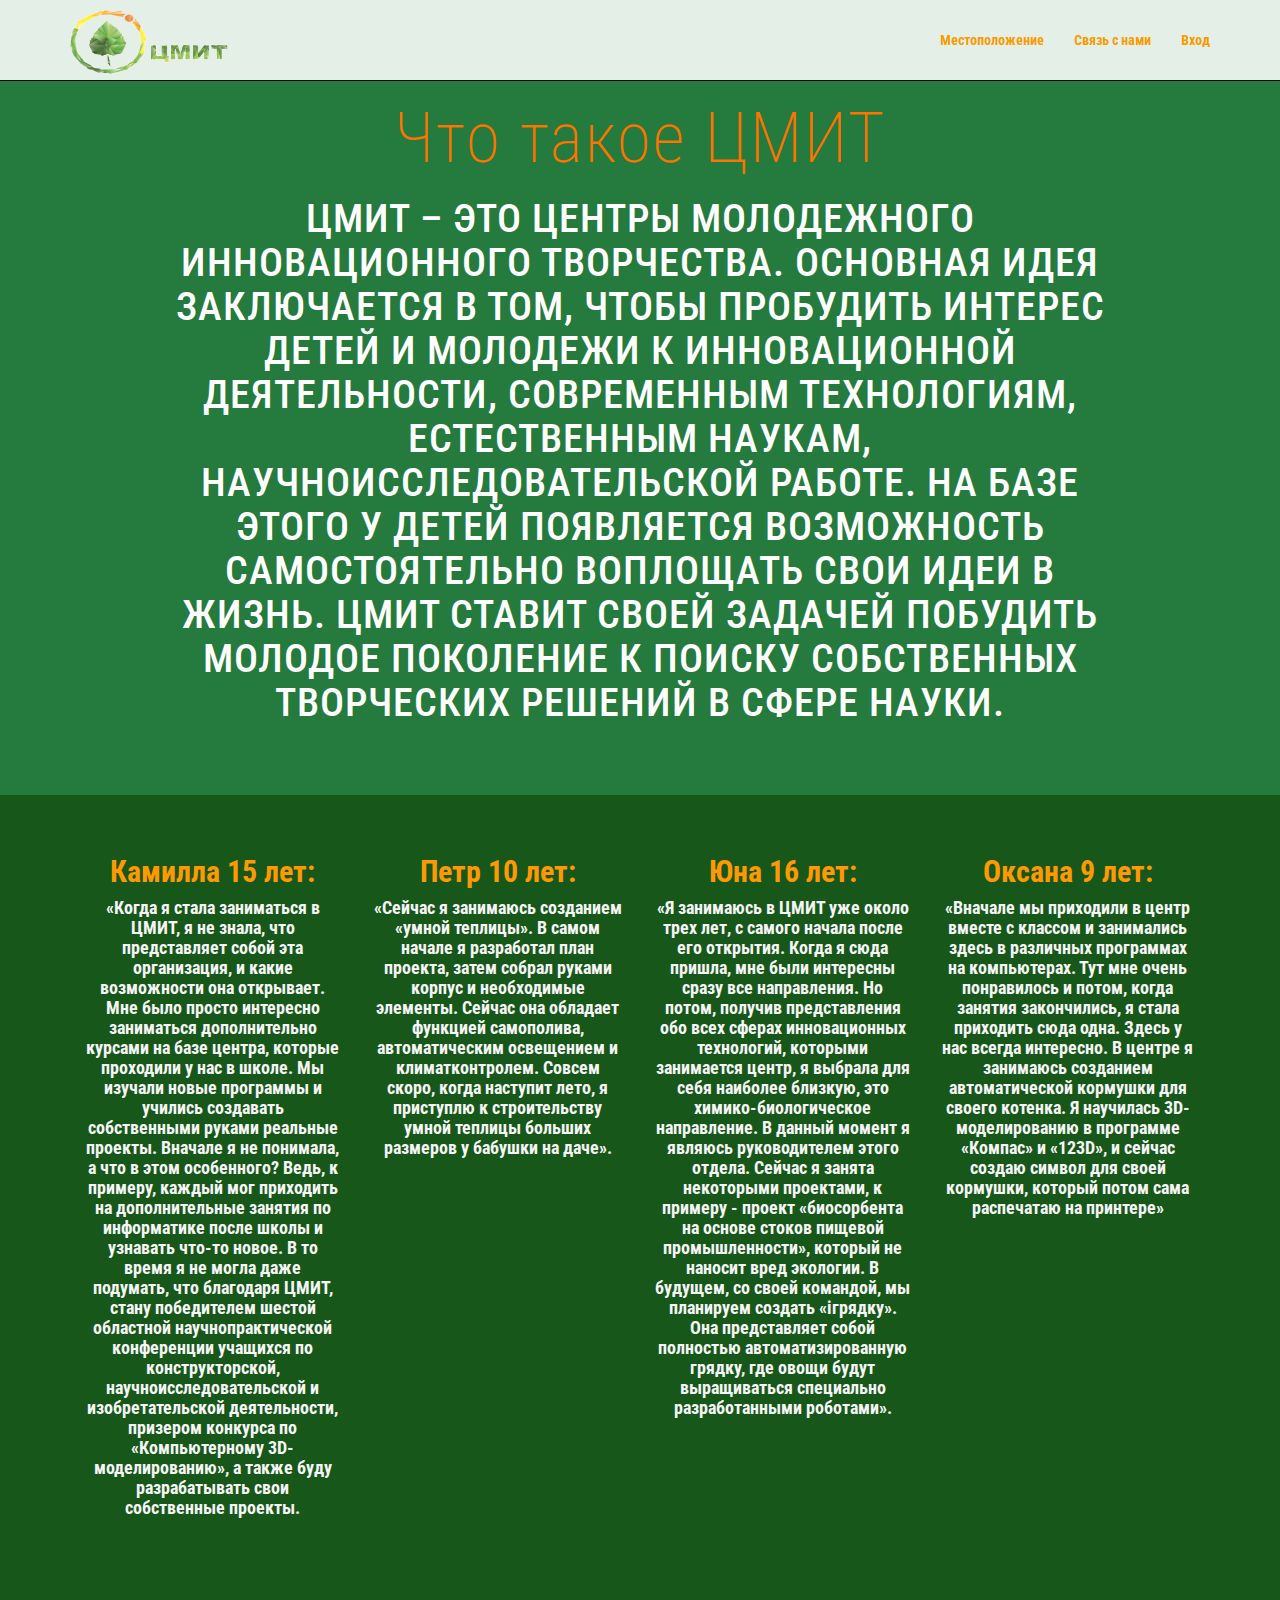
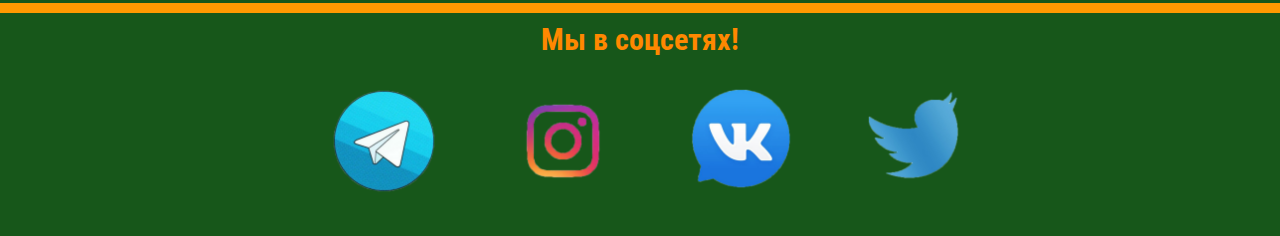
<file: sait/index.html>
<!DOCTYPE html>
<html lang="en">
  <head>
    <meta charset="UTF-8" />
    <meta http-equiv="X-UA-Compatible" content="IE=edge" />
    <meta name="viewport" content="width=device-width, initial-scale=1.0" />
    <link rel="stylesheet" href="" />
    <link rel="stylesheet" href="./CSS/bootstrap.css" />
    <link rel="stylesheet" href="./CSS/main.css" />
    <title>ЦМИТ</title>
  </head>
  <body>
    <div class="navbar navbar-inverse navbar-fixed-top">
      <div class="container">
        <div class="navbar-header">
          <button type="button" class="navbar-toggle" data-toggle="collapse" data-target=".navbar-collapse">
            <span class="icon-bar"></span>
            <span class="icon-bar"></span>
            <span class="icon-bar"></span>
          </button>
          <a class="navbar-brand" href="#">
            <img class="cmit" src="./images/cmit3.png" alt="" />
          </a>
        </div>
        <div class="navbar-collapse collapse">
          <ul class="nav navbar-nav navbar-right">
            <li><a href="./index2.html"><div class="tyt">Местоположение</div></a></li>
            <li><a href="#scroll-target"><div class="tyt2">Связь с нами</div></a></li>
            <li><a href="./index3.html"><div class="tyt3">Вход</div></a></li>
          </ul>
        </div>
      </div>
    </div>
    <div id="headerwrap">
      <div class="container">
        <div class="row centered">
          <div class="col-lg-10 col-lg-offset-1">
            <h1>
              Что такое ЦМИТ
            </h1>
            <h2>ЦМИТ – это центры молодежного инновационного творчества. Основная идея заключается в том, чтобы пробудить интерес детей и молодежи к инновационной деятельности, современным технологиям, естественным наукам, научноисследовательской работе. На базе этого у детей появляется возможность самостоятельно воплощать свои идеи в жизнь. ЦМИТ ставит своей задачей побудить молодое поколение к поиску собственных творческих решений в сфере науки.</h2>
          </div>
        </div>
      </div>
    </div>
    <div class="container w">
      <div class="rov centered">
        <div class="col-lg-3">
          <h4>Камилла 15 лет:</h4>
          <p>
            «Когда я стала заниматься в ЦМИТ, я не знала, что представляет собой эта организация, и какие возможности она открывает. Мне было просто интересно заниматься дополнительно курсами на базе центра, которые проходили у нас в школе. Мы изучали новые программы и учились создавать собственными руками реальные проекты. Вначале я не понимала, а что в этом особенного? Ведь, к примеру, каждый мог приходить на дополнительные занятия по информатике после школы и узнавать что-то новое. В то время я не могла даже подумать, что благодаря ЦМИТ, стану победителем шестой областной научнопрактической конференции учащихся по конструкторской, научноисследовательской и изобретательской деятельности, призером конкурса по «Компьютерному 3D-моделированию», а также буду разрабатывать свои собственные проекты. 
          </p>
        </div>
        <div class="col-lg-3">
          <h4>Петр 10 лет:</h4>
          <p>
            «Сейчас я занимаюсь созданием «умной теплицы». В самом начале я разработал план проекта, затем собрал руками корпус и необходимые элементы. Сейчас она обладает функцией самополива, автоматическим освещением и климатконтролем. Совсем скоро, когда наступит лето, я приступлю к строительству умной теплицы больших размеров у бабушки на даче». 
          </p>
        </div>
        <div class="col-lg-3">
          <h4>Юна 16 лет:</h4>
          <p>
            «Я занимаюсь в ЦМИТ уже около трех лет, с самого начала после его открытия. Когда я сюда пришла, мне были интересны сразу все направления. Но потом, получив представления обо всех сферах инновационных технологий, которыми занимается центр, я выбрала для себя наиболее близкую, это химико-биологическое направление. В данный момент я являюсь руководителем этого отдела. Сейчас я занята некоторыми проектами, к примеру - проект «биосорбента на основе стоков пищевой промышленности», который не наносит вред экологии. В будущем, со своей командой, мы планируем создать «iгрядку». Она представляет собой полностью автоматизированную грядку, где овощи будут выращиваться специально разработанными роботами».
          </p>
        </div>
        <div class="col-lg-3">
          <h4>Оксана 9 лет:</h4>
          <p>
            «Вначале мы приходили в центр вместе с классом и занимались здесь в различных программах на компьютерах. Тут мне очень понравилось и потом, когда занятия закончились, я стала приходить сюда одна. Здесь у нас всегда интересно. В центре я занимаюсь созданием автоматической кормушки для своего котенка. Я научилась 3D-моделированию в программе «Компас» и «123D», и сейчас создаю символ для своей кормушки, который потом сама распечатаю на принтере»
          </p>
        </div>
      </div>
    </div>
    <div id="scroll-target">
      <div class="container wb">
        <div class="row centered">
          <div class="col-lg-10 col-lg-offset-1">
            <h4>Мы в соцсетях!</h4>
          </div>
        </div>
        <div class="row centered">
          <div class="col-lg-12">
            <div class="container wbr">
              <a href="#"><img src="./images/t2.png" alt="" /></a>
              <a href="#"><img src="./images/inst2.png" alt="" /></a>
              <a href="#"><img src="./images/vk2.png" alt="" /></a>
              <a href="#"><img src="./images/tw2.png" alt="" /></a>
            </div>
          </div>
        </div>
      </div>
    </div>
    <script
      src="https://code.jquery.com/jquery-3.1.0.js"
      integrity="sha256-slogkvB1K3VOkzAI8QITxV3VzpOnkeNVsKvtkYLMjfk="
      crossorigin="anonymous"
    ></script>
    <script src="./js/bootstrap.min.js"></script>
  </body>
</html>
</file>
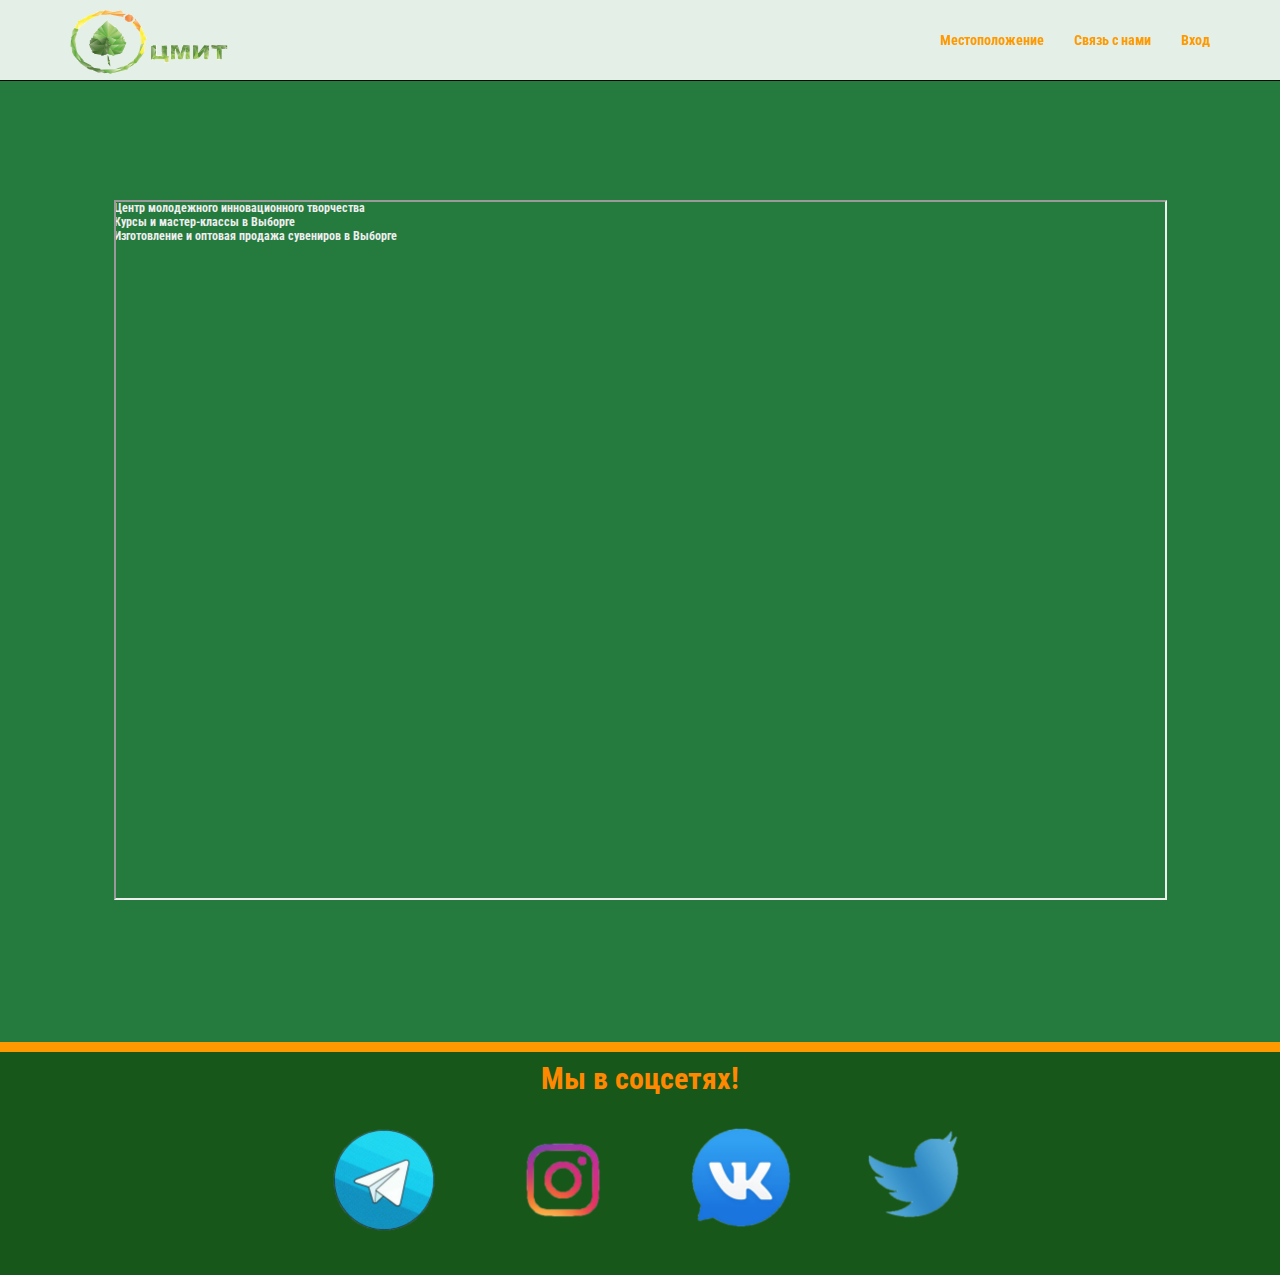
<file: sait/index2.html>
<!DOCTYPE html>
<html lang="en">
  <head>
    <meta charset="UTF-8" />
    <meta http-equiv="X-UA-Compatible" content="IE=edge" />
    <meta name="viewport" content="width=device-width, initial-scale=1.0" />
    <link rel="stylesheet" href="" />
    <link rel="stylesheet" href="./CSS/bootstrap.css" />
    <link rel="stylesheet" href="./CSS/main2.css" />
    <title>ЦМИТ</title>
  </head>
  <body>
    <div class="navbar navbar-inverse navbar-fixed-top">
      <div class="container">
        <div class="navbar-header">
          <button type="button" class="navbar-toggle" data-toggle="collapse" data-target=".navbar-collapse">
            <span class="icon-bar"></span>
            <span class="icon-bar"></span>
            <span class="icon-bar"></span>
          </button>
          <a class="navbar-brand" href="./index.html">
            <img class="cmit" src="./images/cmit3.png" alt="" />
          </a>
        </div>
        <div class="navbar-collapse collapse">
          <ul class="nav navbar-nav navbar-right">
            <li><a href="./index2.html"><div class="tyt">Местоположение</div></a></li>
            <li><a href="#scroll-target"><div class="tyt2">Связь с нами</div></a></li>
            <li><a href="./index3.html"><div class="tyt3">Вход</div></a></li>
          </ul>
        </div>
      </div>
    </div>
    <div id="headerwrap">
      <div class="container">
        <div class="row centered">
          <div style="position: relative; overflow: hidden">
            <div class="map">
              <a
                href="https://yandex.ru/maps/org/tsentr_molodezhnogo_innovatsionnogo_tvorchestva/172769323669/?utm_medium=mapframe&utm_source=maps"
                  style="
                    color: #eee;
                    font-size: 12px;
                    position: absolute;
                    top: 0px;">Центр молодежного инновационного творчества</a>
              <a                  
                href="https://yandex.ru/maps/969/vyborg/category/courses_and_master_classes/184106220/?utm_medium=mapframe&utm_source=maps"
                  style="
                    color: #eee;
                    font-size: 12px;
                    position: absolute;
                    top: 14px;">Курсы и мастер-классы в Выборге</a>
              <a
                href="https://yandex.ru/maps/969/vyborg/category/manufacture_and_wholesale_of_souvenirs/184107184/?utm_medium=mapframe&utm_source=maps"
                   style="
                    color: #eee;                      
                    font-size: 12px;
                    position: absolute;
                    top: 28px;">Изготовление и оптовая продажа сувениров в Выборге</a>
              <iframe
                src="https://yandex.ru/map-widget/v1/-/CCUrQEWq0D"
                allowfullscreen="true"
                style="position: relative"
                class="img-fluid"></iframe>
            </div>
          </div>
        </div>
      </div>
    </div>
        <div id="scroll-target">
          <div class="container wb">
            <div class="row centered">
              <div class="col-lg-10 col-lg-offset-1">
                <h4>Мы в соцсетях!</h4>
              </div>
            </div>
            <div class="row centered">
              <div class="col-lg-12">
                <div class="container wbr">
                  <a href="#"><img src="./images/t2.png" alt="" /></a>
                  <a href="#"><img src="./images/inst2.png" alt="" /></a>
                  <a href="#"><img src="./images/vk2.png" alt="" /></a>
                  <a href="#"><img src="./images/tw2.png" alt="" /></a>
                </div>
              </div>
            </div>
          </div>
        </div>
        <script
          src="https://code.jquery.com/jquery-3.1.0.js"
          integrity="sha256-slogkvB1K3VOkzAI8QITxV3VzpOnkeNVsKvtkYLMjfk="
          crossorigin="anonymous"
        ></script>
        <script src="./js/bootstrap.min.js"></script>
      </body>
    </html>
  </body>
</html>
</file>
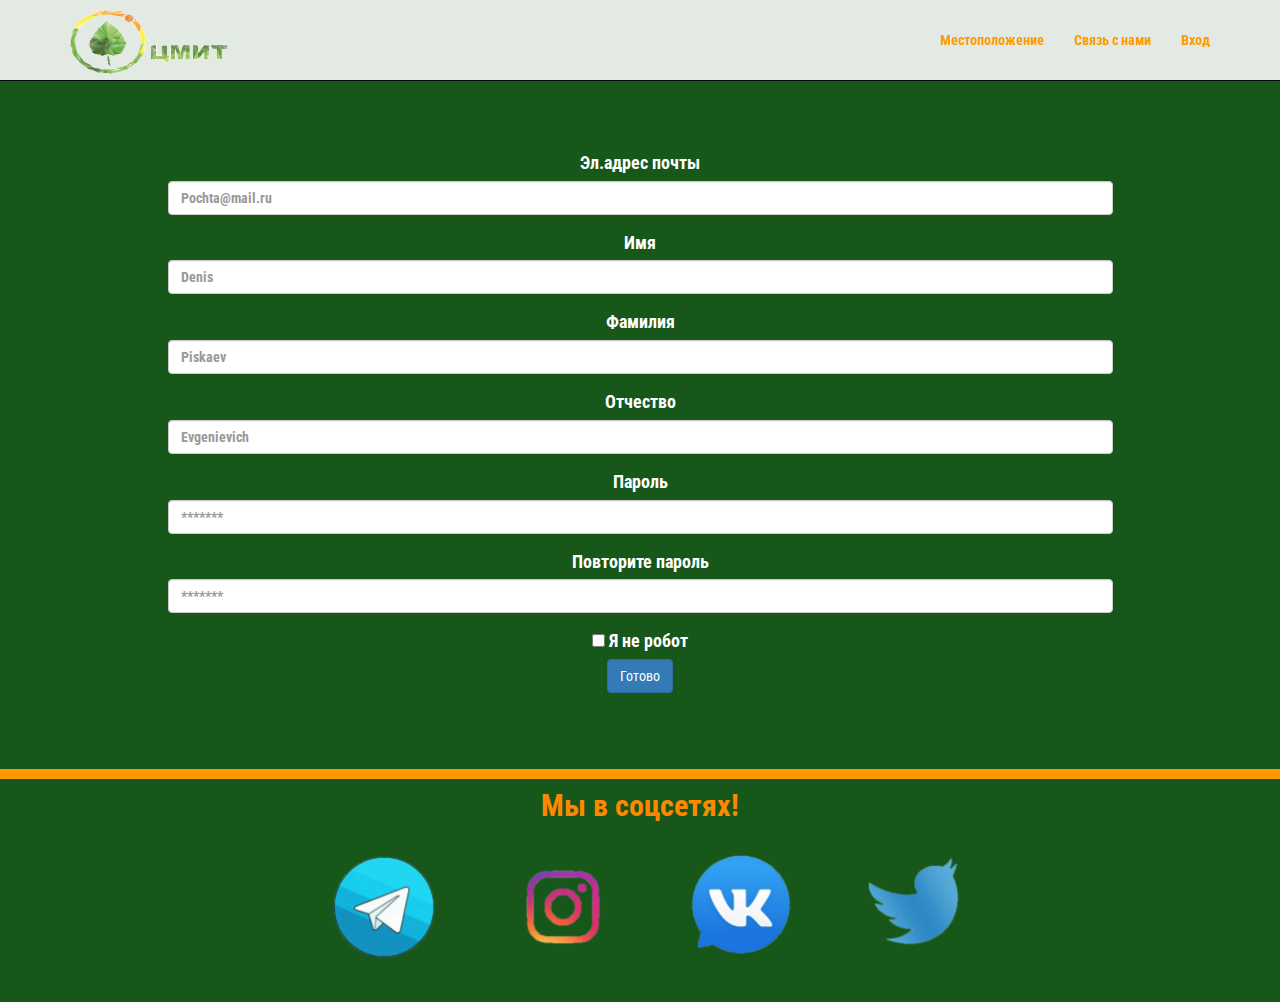
<file: sait/index3.html>
<!DOCTYPE html>
<html lang="en">
  <head>
    <meta charset="UTF-8" />
    <meta http-equiv="X-UA-Compatible" content="IE=edge" />
    <meta name="viewport" content="width=device-width, initial-scale=1.0" />
    <link rel="stylesheet" href="" />
    <link rel="stylesheet" href="./CSS/bootstrap.css" />
    <link rel="stylesheet" href="./CSS/main3.css" />
    <title>ЦМИТ</title>
  </head>
  <body>
    <div class="navbar navbar-inverse navbar-fixed-top">
      <div class="container">
        <div class="navbar-header">
          <button type="button" class="navbar-toggle" data-toggle="collapse" data-target=".navbar-collapse">
            <span class="icon-bar"></span>
            <span class="icon-bar"></span>
            <span class="icon-bar"></span>
          </button>
          <a class="navbar-brand" href="./index.html">
            <img class="cmit" src="./images/cmit3.png" alt="" />
          </a>
        </div>
        <div class="navbar-collapse collapse">
          <ul class="nav navbar-nav navbar-right">
            <li><a href="./index2.html"><div class="tyt">Местоположение</div></a></li>
            <li><a href="#scroll-target"><div class="tyt2">Связь с нами</div></a></li>
            <li><a href="#"><div class="tyt3">Вход</div></a></li>
          </ul>
        </div>
      </div>
    </div>
    <div id="headerwrap">
      <div class="container">
        <div class="row centered">
          <div class="col-lg-10 col-lg-offset-1">
            <form>
              <div class="form-group">
                <label for="exampleInputEmail1">Эл.адрес почты</label>
                <input type="email" class="form-control" id="exampleInputEmail1" aria-describedby="emailHelp" placeholder="Pochta@mail.ru">
              </div>
              <div class="form-group">
                <label for="exampleInputText">Имя</label>
                <input type="text" class="form-control" id="exampleInputText" aria-describedby="emailHelp" placeholder="Denis">
              </div>
              <div class="form-group">
                <label for="exampleInputText">Фамилия</label>
                <input type="text" class="form-control" id="exampleInputText" aria-describedby="emailHelp" placeholder="Piskaev">
              </div>
              <div class="form-group">
                <label for="exampleInputText">Отчество</label>
                <input type="text" class="form-control" id="exampleInputText" aria-describedby="emailHelp" placeholder="Evgenievich">
              </div>
              <div class="form-group">
                <label for="exampleInputPassword1">Пароль</label>
                <input type="password" class="form-control" id="exampleInputPassword1" placeholder="*******">
              </div>
              <div class="form-group">
                <label for="exampleInputPassword1">Повторите пароль</label>
                <input type="password" class="form-control" id="exampleInputPassword1" aria-describedby="emailHelp" placeholder="*******">
              </div>
              <div class="form-check">
                <input type="checkbox" class="form-check-input" id="exampleCheck1">
                <label class="form-check-label" for="exampleCheck1">Я не робот</label>
              </div>
              <button type="submit" class="btn btn-primary">Готово</button>
            </form>
          </div>
        </div>
      </div>
    </div>
    <div id="scroll-target">
      <div class="container wb">
        <div class="row centered">
          <div class="col-lg-10 col-lg-offset-1">
            <h4>Мы в соцсетях!</h4>
          </div>
        </div>
        <div class="row centered">
          <div class="col-lg-12">
            <div class="container wbr">
              <a href="#"><img src="./images/t2.png" alt="" /></a>
              <a href="#"><img src="./images/inst2.png" alt="" /></a>
              <a href="#"><img src="./images/vk2.png" alt="" /></a>
              <a href="#"><img src="./images/tw2.png" alt="" /></a>
            </div>
          </div>
        </div>
      </div>
    </div>
    <script
      src="https://code.jquery.com/jquery-3.1.0.js"
      integrity="sha256-slogkvB1K3VOkzAI8QITxV3VzpOnkeNVsKvtkYLMjfk="
      crossorigin="anonymous"
    ></script>
    <script src="./js/bootstrap.min.js"></script>
  </body>
</html>
</file>
<file: sait/CSS/main.css>
@import url("https://fonts.googleapis.com/css2?family=Roboto+Condensed:wght@300&display=swap");
body {
  background-color: rgb(23, 87, 26);
  font-family: "Roboto Condensed", sans-serif;
  font-weight: 700;
  font-size: 18px;
  color: rgb(255, 255, 255);

  --webkit-font-smoothing: antialiased;
  --webkit-overflow-scroling: touch;
  max-width: 100%;
}
h2 {
  color: rgb(255, 255, 255);
}
h1,
h3,
h4,
h5,
h6 {
  color: rgb(255, 153, 1);
}
p {
  line-height: 20px;
  color: rgb(245, 245, 245);
}
.centered {
  text-align: center;
}
a {
  color: rgb(255, 255, 255);
}
a:hover,
a:focus {
  color: rgb(255, 255, 255);
  text-decoration: none;
  outline: 0;
}
hr {
  display: block;
  height: 5px;
  border: 0px;
  border-top: 3px solid rgb(0, 0, 0);
  padding: 0;
  margin: 1em 0;
}
.navbar {
  font-weight: 700;
  font-size: 14px;
  padding-top: 15px;
  padding-bottom: 15px;
}
.navbar-inverse {
  background-color: rgba(255, 255, 255, 0.877);
}
.cnopka:hover .a {
  display: none;
}
.cnopka .b {
  display: none;
}
.cnopka:hover .b {
  display: inline;
}
.active {
  background-color: rgb(46, 170, 170);
}
#headerwrap {
  background-color: rgb(37, 122, 62);
  
  padding-bottom: 60px;
  text-align: center;
  min-height: 500px;
  width: 100%;

  background-size: 100%;

  --webkit-background-size: cover;
  --moz-webkit-background-size: cover;
  --o-background-size: cover;
  background-size: cover;
}

#headerwrap h1 {
  margin-top: 100px;
  font-size: 70px;
  font-weight: 200;
  color: rgb(255, 115, 0);
  letter-spacing: 2px;
}

#headerwrap h2 {
  font-size: 40px;
  letter-spacing: 1px;
  text-transform: uppercase;
}
.w h4 {
  padding-top: 50px;
  font-size: 30px;
  font-weight: 700;
}
#dg {
  margin-top: -20px;
  width: 80%;
  margin-left: 10%;
  text-align: center;
}
.tilt {
  -webkit-transition: all 0.5s ease;
  -moz-transition: all 0.5s ease;
  -o-transition: all 0.5s ease;
  -ms-transition: all 0.5s ease;
  transition: all 0.5s ease;
}
.tilt:hover {
  -webkit-transform: rotate3d(1, 2, 3, 10deg);
  -moz-transform: rotate3d(1, 2, 3, 10deg);
  -o-transform: rotate3d(1, 2, 3, 10deg);
  -ms-transform: rotate3d(1, 2, 3, 10deg);
  transform: rotate3d(1, 2, 3, 10deg);
}
.tilt img {
  padding: 5px;
  border: 2px solid silver;
  float: left;
  max-width: 600px;
}
@media (max-width: 1463px) {
  #dg {
    display: none;
  }
}
@media (min-width: 1464px) {
  .tilt img {
    max-width: 100%;
  }
}
.wb {
  border-top: 10px solid rgb(255, 153, 1);
  margin-top: 75px;
  width: 100%;
  background-color: rgb(23, 87, 26);
}
.wbr img {
  margin-bottom: 20px;
  margin-left: 25px;
  max-width: 150px;
}
.wbr {
  float: center;
}
.wb h4 {
  color: rgb(255, 136, 0);
  font-size: 30px;
  font-weight: 700;
}
.cmit {
  width: 161px;
  height: 64px;
  margin-top: -20px;
}
.tyt {
  color: rgb(255, 153, 0);
}
.tyt2 {
  color: rgb(255, 153, 0);
}
.tyt3 {
  color: rgb(255, 153, 0);
}
</file>
<file: sait/CSS/main2.css>
@import url("https://fonts.googleapis.com/css2?family=Roboto+Condensed:wght@300&display=swap");
body {
  background-color: rgb(37, 122, 62);
  font-family: "Roboto Condensed", sans-serif;
  font-weight: 700;
  font-size: 18px;
  color: rgb(255, 255, 255);
  padding-top: 200px;
  --webkit-font-smoothing: antialiased;
  --webkit-overflow-scroling: touch;
  max-width: 100%;
}
h2 {
  color: rgb(255, 255, 255);
}
h1,
h3,
h4,
h5,
h6 {
  color: rgb(255, 153, 1);
}
p {
  line-height: 20px;
  color: rgb(245, 245, 245);
}
.centered {
  text-align: center;
}
a {
  color: rgb(255, 255, 255);
}
a:hover,
a:focus {
  color: rgb(255, 255, 255);
  text-decoration: none;
  outline: 0;
}
hr {
  display: block;
  height: 5px;
  border: 0px;
  border-top: 3px solid rgb(0, 0, 0);
  padding: 0;
  margin: 1em 0;
}
.navbar {
  font-weight: 700;
  font-size: 14px;
  padding-top: 15px;
  padding-bottom: 15px;
}
.navbar-inverse {
  background-color: rgba(255, 255, 255, 0.877);
}
.cnopka:hover .a {
  display: none;
}
.cnopka .b {
  display: none;
}
.cnopka:hover .b {
  display: inline;
}
.active {
  background-color: rgb(46, 170, 170);
}
#headerwrap {
  background-color: rgb(37, 122, 62);
  
  padding-bottom: 60px;
  text-align: center;
  min-height: 500px;
  width: 100%;

  background-size: 100%;

  --webkit-background-size: cover;
  --moz-webkit-background-size: cover;
  --o-background-size: cover;
  background-size: cover;
}

#headerwrap h1 {
  margin-top: 100px;
  font-size: 70px;
  font-weight: 200;
  color: rgb(255, 115, 0);
  letter-spacing: 2px;
}

#headerwrap h2 {
  font-size: 40px;
  letter-spacing: 1px;
  text-transform: uppercase;
}
.w h4 {
  padding-top: 50px;
  font-size: 30px;
  font-weight: 700;
}
#dg {
  margin-top: -20px;
  width: 80%;
  margin-left: 10%;
  text-align: center;
}
.tilt {
  -webkit-transition: all 0.5s ease;
  -moz-transition: all 0.5s ease;
  -o-transition: all 0.5s ease;
  -ms-transition: all 0.5s ease;
  transition: all 0.5s ease;
}
.tilt:hover {
  -webkit-transform: rotate3d(1, 2, 3, 10deg);
  -moz-transform: rotate3d(1, 2, 3, 10deg);
  -o-transform: rotate3d(1, 2, 3, 10deg);
  -ms-transform: rotate3d(1, 2, 3, 10deg);
  transform: rotate3d(1, 2, 3, 10deg);
}
.tilt img {
  padding: 5px;
  border: 2px solid silver;
  float: left;
  max-width: 600px;
}
@media (max-width: 1463px) {
  #dg {
    display: none;
  }
}
@media (min-width: 1464px) {
  .tilt img {
    max-width: 100%;
  }
}
.wb {
  border-top: 10px solid rgb(255, 153, 1);
  margin-top: 75px;
  width: 100%;
  background-color: rgb(23, 87, 26);
}
.wbr img {
  margin-bottom: 20px;
  margin-left: 25px;
  max-width: 150px;
}
.wbr {
  float: center;
}
.wb h4 {
  color: rgb(255, 136, 0);
  font-size: 30px;
  font-weight: 700;
}
.cmit {
  width: 161px;
  height: 64px;
  margin-top: -20px;
}
.tyt {
  color: rgb(255, 153, 0);
}
.tyt2 {
  color: rgb(255, 153, 0);
}
.tyt3 {
  color: rgb(255, 153, 0);
}
.map iframe {
  width: 90%; 
  height: 700px;
}
.map {
  width: 100%;
  text-align: center;
  margin: 0 auto;
}
</file>
<file: sait/CSS/main3.css>
@import url("https://fonts.googleapis.com/css2?family=Roboto+Condensed:wght@300&display=swap");
body {
  background-color: rgb(23, 87, 26);
  font-family: "Roboto Condensed", sans-serif;
  font-weight: 700;
  font-size: 18px;
  color: rgb(255, 255, 255);

  --webkit-font-smoothing: antialiased;
  --webkit-overflow-scroling: touch;
  max-width: 100%;
  max-height: 100%;
}
h2 {
  color: rgb(255, 255, 255);
}
h1,
h3,
h4,
h5,
h6 {
  color: rgb(255, 153, 1);
}
p {
  line-height: 20px;
  color: rgb(245, 245, 245);
}
.centered {
  text-align: center;
}
a {
  color: rgb(255, 255, 255);
}
a:hover,
a:focus {
  color: rgb(255, 255, 255);
  text-decoration: none;
  outline: 0;
}
hr {
  display: block;
  height: 5px;
  border: 0px;
  border-top: 3px solid rgb(0, 0, 0);
  padding: 0;
  margin: 1em 0;
}
.navbar {
  font-weight: 700;
  font-size: 14px;
  padding-top: 15px;
  padding-bottom: 15px;
}
.navbar-inverse {
  background-color: rgba(255, 255, 255, 0.877);
}
.cnopka:hover .a {
  display: none;
}
.cnopka .b {
  display: none;
}
.cnopka:hover .b {
  display: inline;
}
.active {
  background-color: rgb(46, 170, 170);
}
#headerwrap {
  background-color: rgb(23, 87, 26);
  
  padding-bottom: 60px;
  text-align: center;
  min-height: 500px;
  width: 100%;
    margin-top: 150px;
  background-size: 100%;

  --webkit-background-size: cover;
  --moz-webkit-background-size: cover;
  --o-background-size: cover;
  background-size: cover;
}

#headerwrap h1 {
  margin-top: 100px;
  font-size: 70px;
  font-weight: 200;
  color: rgb(255, 115, 0);
  letter-spacing: 2px;
}

#headerwrap h2 {
  font-size: 40px;
  letter-spacing: 1px;
  text-transform: uppercase;
}
.w h4 {
  padding-top: 50px;
  font-size: 30px;
  font-weight: 700;
}
#dg {
  margin-top: -20px;
  width: 80%;
  margin-left: 10%;
  text-align: center;
}
.tilt {
  -webkit-transition: all 0.5s ease;
  -moz-transition: all 0.5s ease;
  -o-transition: all 0.5s ease;
  -ms-transition: all 0.5s ease;
  transition: all 0.5s ease;
}
.tilt:hover {
  -webkit-transform: rotate3d(1, 2, 3, 10deg);
  -moz-transform: rotate3d(1, 2, 3, 10deg);
  -o-transform: rotate3d(1, 2, 3, 10deg);
  -ms-transform: rotate3d(1, 2, 3, 10deg);
  transform: rotate3d(1, 2, 3, 10deg);
}
.tilt img {
  padding: 5px;
  border: 2px solid silver;
  float: left;
  max-width: 600px;
}
@media (max-width: 1463px) {
  #dg {
    display: none;
  }
}
@media (min-width: 1464px) {
  .tilt img {
    max-width: 100%;
  }
}
.wb {
  border-top: 10px solid rgb(255, 153, 1);
  margin-top: 16px;
  width: 100%;
  background-color: rgb(23, 87, 26);
}
.wbr img {
  margin-bottom: 20px;
  margin-left: 25px;
  max-width: 150px;
}
.wbr {
  float: center;
}
.wb h4 {
  color: rgb(255, 136, 0);
  font-size: 30px;
  font-weight: 700;
}
.cmit {
  width: 161px;
  height: 64px;
  margin-top: -20px;
}
.tyt {
  color: rgb(255, 153, 0);
}
.tyt2 {
  color: rgb(255, 153, 0);
}
.tyt3 {
  color: rgb(255, 153, 0);
}
</file>
